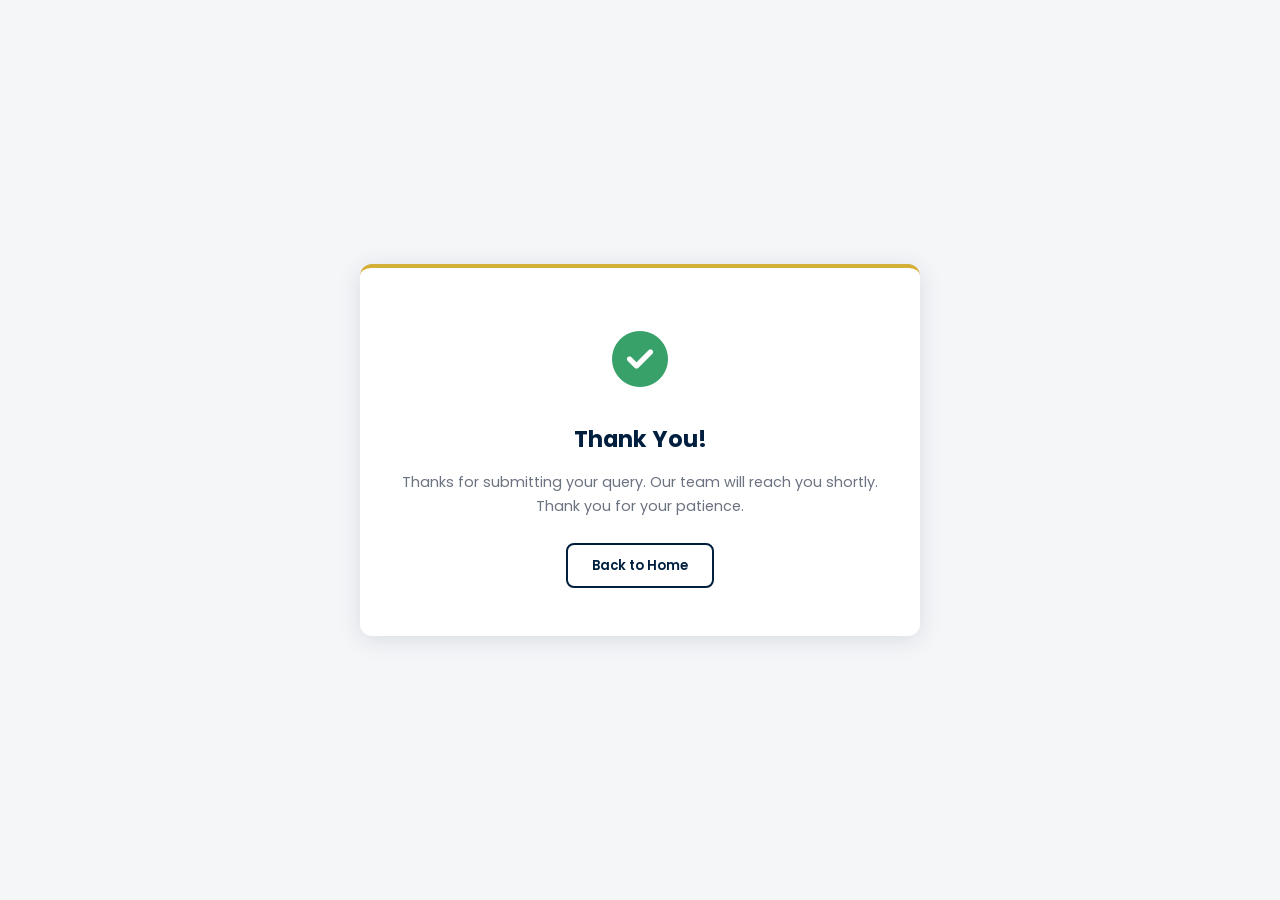
<file: thank-you.html>
<!DOCTYPE html>
<html lang="en">
<head>
  <meta charset="UTF-8">
  <meta name="viewport" content="width=device-width, initial-scale=1.0">
  <title>Thank You | M/S VS Civil & Interiors</title>
  <link rel="preconnect" href="https://fonts.googleapis.com">
  <link rel="preconnect" href="https://fonts.gstatic.com" crossorigin>
  <link href="https://fonts.googleapis.com/css2?family=Poppins:wght@400;600;700&display=swap" rel="stylesheet">
  <link rel="stylesheet" href="https://cdnjs.cloudflare.com/ajax/libs/font-awesome/6.5.1/css/all.min.css">
  <link rel="stylesheet" href="styles.css">
</head>
<body class="thank-you-page">
  <div class="thank-you-wrapper">
    <div class="success-message">
      <div class="success-icon"><i class="fa-solid fa-circle-check"></i></div>
      <h3>Thank You!</h3>
      <p>Thanks for submitting your query. Our team will reach you shortly. Thank you for your patience.</p>
      <a href="index.html" class="submit-another-btn">Back to Home</a>
    </div>
  </div>
</body>
</html>
</file>
<file: styles.css>
/* ===== Variables ===== */
:root {
  --navy: #001F3F;
  --navy-dark: #001428;
  --gold: #D4AF37;
  --gold-dark: #B8860B;
  --white: #FFFFFF;
  --light-gray: #F5F6F8;
  --text-muted: #6B7280;
  --shadow: 0 4px 24px rgba(0, 31, 63, 0.12);
  --radius: 12px;
}

/* ===== Reset & Base ===== */
*, *::before, *::after {
  box-sizing: border-box;
  margin: 0;
  padding: 0;
}

html {
  scroll-behavior: smooth;
}

body {
  font-family: 'Poppins', sans-serif;
  color: #333;
  background: var(--white);
  line-height: 1.6;
}

img {
  max-width: 100%;
  display: block;
}

a {
  color: inherit;
  text-decoration: none;
}

ul {
  list-style: none;
}

/* ===== Header ===== */
.header {
  background: var(--white);
  padding: 24px 40px 0;
  max-width: 1400px;
  margin: 0 auto;
}

.header-top {
  display: grid;
  grid-template-columns: 1fr auto auto;
  align-items: center;
  gap: 24px;
  margin-bottom: 20px;
}

.brand {
  display: flex;
  align-items: center;
  gap: 18px;
}

.logo-wrap {
  width: 80px;
  height: 80px;
  flex-shrink: 0;
  display: flex;
  align-items: center;
  justify-content: center;
  background: #F8F6F1;
  border-radius: 10px;
  padding: 6px;
}

.logo {
  width: 100%;
  height: 100%;
  object-fit: contain;
  object-position: center center;
}

.brand-text {
  display: flex;
  flex-direction: column;
  justify-content: center;
  min-height: 80px;
}

.brand-text h1 {
  font-size: clamp(0.82rem, 1.8vw, 1.1rem);
  font-weight: 800;
  color: var(--navy);
  letter-spacing: 0.4px;
  line-height: 1.25;
  margin: 0;
}

.tagline {
  font-size: 0.78rem;
  color: var(--gold-dark);
  font-weight: 500;
  font-style: italic;
  margin-top: 4px;
  line-height: 1.3;
}

.pillars {
  display: flex;
  gap: 28px;
}

.pillar {
  display: flex;
  flex-direction: column;
  align-items: center;
  gap: 6px;
}

.pillar-icon {
  width: 52px;
  height: 52px;
  border: 2px solid var(--navy);
  border-radius: 50%;
  display: flex;
  align-items: center;
  justify-content: center;
  font-size: 1.2rem;
  color: var(--navy);
}

.pillar span {
  font-size: 0.7rem;
  font-weight: 700;
  color: var(--navy);
  letter-spacing: 1px;
}

.gstin-badge {
  background: var(--navy);
  color: var(--white);
  font-size: 0.7rem;
  font-weight: 600;
  padding: 8px 14px;
  border-radius: 4px;
  white-space: nowrap;
}

.hero-banner {
  border-radius: var(--radius);
  overflow: hidden;
  box-shadow: var(--shadow);
  max-height: 320px;
}

.hero-main-img {
  width: 100%;
  height: 320px;
  object-fit: cover;
}

/* ===== About + Gallery ===== */
.about-gallery {
  padding: 48px 40px;
  max-width: 1400px;
  margin: 0 auto;
}

.about-gallery-inner {
  display: grid;
  grid-template-columns: 340px 1fr;
  gap: 0;
  align-items: start;
}

.about-box {
  background: var(--navy);
  color: var(--white);
  padding: 32px 28px;
  border-radius: var(--radius) 0 0 var(--radius);
  position: relative;
  z-index: 2;
  margin-top: 40px;
  box-shadow: var(--shadow);
}

.about-header {
  display: flex;
  align-items: center;
  gap: 12px;
  margin-bottom: 16px;
}

.about-icon {
  width: 40px;
  height: 40px;
  border: 2px solid var(--gold);
  border-radius: 50%;
  display: flex;
  align-items: center;
  justify-content: center;
  color: var(--gold);
  font-size: 1rem;
}

.about-box h2 {
  font-size: 1.1rem;
  font-weight: 700;
  letter-spacing: 1px;
}

.about-box p {
  font-size: 0.85rem;
  line-height: 1.7;
  color: rgba(255, 255, 255, 0.9);
  margin-bottom: 24px;
}

.value-icons {
  display: flex;
  flex-direction: column;
  gap: 14px;
}

.value-item {
  display: flex;
  align-items: center;
  gap: 12px;
}

.value-circle {
  width: 36px;
  height: 36px;
  border: 2px solid var(--gold);
  border-radius: 50%;
  display: flex;
  align-items: center;
  justify-content: center;
  color: var(--gold);
  font-size: 0.85rem;
  flex-shrink: 0;
}

.value-item span {
  font-size: 0.75rem;
  font-weight: 500;
  color: var(--gold);
}

.gallery {
  margin-left: -20px;
}

.gallery-main {
  width: 100%;
  height: 340px;
  object-fit: cover;
  border-radius: 0 var(--radius) 0 0;
  box-shadow: var(--shadow);
}

.gallery-thumbs {
  display: grid;
  grid-template-columns: repeat(3, 1fr);
  gap: 12px;
  margin-top: 12px;
}

.gallery-thumbs img {
  height: 140px;
  object-fit: cover;
  border-radius: var(--radius);
  box-shadow: var(--shadow);
  transition: transform 0.3s ease;
}

.gallery-thumbs img:hover {
  transform: scale(1.03);
}

/* ===== Services ===== */
.services {
  background: var(--light-gray);
  padding: 56px 40px;
}

.section-title {
  text-align: center;
  font-size: 1.4rem;
  font-weight: 800;
  color: var(--navy);
  letter-spacing: 2px;
  margin-bottom: 36px;
}

.services-grid {
  display: grid;
  grid-template-columns: repeat(4, 1fr);
  gap: 20px;
  max-width: 1400px;
  margin: 0 auto;
}

.service-card {
  border-radius: var(--radius);
  overflow: hidden;
  box-shadow: var(--shadow);
  background: var(--white);
  transition: transform 0.3s ease;
}

.service-card:hover {
  transform: translateY(-4px);
}

.service-header {
  padding: 20px 18px 16px;
  display: flex;
  flex-direction: column;
  align-items: center;
  gap: 10px;
  text-align: center;
}

.service-header i {
  font-size: 1.8rem;
}

.service-header h3 {
  font-size: 0.8rem;
  font-weight: 700;
  letter-spacing: 0.5px;
}

.service-navy .service-header {
  background: var(--navy);
  color: var(--white);
}

.service-gold .service-header {
  background: var(--gold);
  color: var(--navy);
}

.service-card ul {
  padding: 18px 20px 24px;
}

.service-card li {
  font-size: 0.78rem;
  padding: 6px 0;
  border-bottom: 1px solid #eee;
  color: #444;
  position: relative;
  padding-left: 14px;
}

.service-card li::before {
  content: '•';
  position: absolute;
  left: 0;
  color: var(--gold);
  font-weight: bold;
}

.service-card li:last-child {
  border-bottom: none;
}

/* ===== Why Choose Us + Process ===== */
.why-process {
  padding: 56px 40px;
  max-width: 1400px;
  margin: 0 auto;
}

.why-process-inner {
  display: grid;
  grid-template-columns: 280px 1fr;
  gap: 32px;
  align-items: start;
}

.why-box {
  background: var(--navy);
  color: var(--white);
  padding: 32px 28px;
  border-radius: var(--radius);
  box-shadow: var(--shadow);
}

.why-box h2 {
  color: var(--gold);
  font-size: 1rem;
  font-weight: 700;
  letter-spacing: 1px;
  margin-bottom: 20px;
}

.why-box li {
  display: flex;
  align-items: flex-start;
  gap: 10px;
  font-size: 0.82rem;
  padding: 8px 0;
  line-height: 1.5;
}

.why-box li i {
  color: var(--gold);
  margin-top: 3px;
  flex-shrink: 0;
}

.process-area {
  background: var(--white);
  border: 2px solid #E5E7EB;
  border-radius: var(--radius);
  padding: 32px 24px;
}

.process-title {
  text-align: center;
  font-size: 1rem;
  font-weight: 700;
  color: var(--navy);
  letter-spacing: 1px;
  margin-bottom: 28px;
}

.process-steps {
  display: flex;
  align-items: flex-start;
  justify-content: center;
  flex-wrap: wrap;
  gap: 8px;
}

.step {
  text-align: center;
  width: 130px;
  position: relative;
}

.step-number {
  width: 22px;
  height: 22px;
  background: var(--gold);
  color: var(--navy);
  border-radius: 50%;
  font-size: 0.7rem;
  font-weight: 700;
  display: flex;
  align-items: center;
  justify-content: center;
  margin: 0 auto 8px;
}

.step-icon {
  width: 56px;
  height: 56px;
  border: 2px solid var(--navy);
  border-radius: 50%;
  display: flex;
  align-items: center;
  justify-content: center;
  margin: 0 auto 10px;
  font-size: 1.2rem;
  color: var(--navy);
}

.step h4 {
  font-size: 0.68rem;
  font-weight: 700;
  color: var(--navy);
  letter-spacing: 0.5px;
  margin-bottom: 4px;
}

.step p {
  font-size: 0.68rem;
  color: var(--text-muted);
  line-height: 1.4;
}

.step-arrow {
  color: var(--gold);
  font-size: 1rem;
  padding-top: 48px;
}

/* ===== Query Form ===== */
.query-section {
  background: var(--light-gray);
  padding: 56px 40px;
}

.query-inner {
  max-width: 760px;
  margin: 0 auto;
}

.query-header {
  text-align: center;
  margin-bottom: 32px;
}

.query-header p {
  font-size: 0.9rem;
  color: var(--text-muted);
  margin-top: 8px;
}

.query-form {
  background: var(--white);
  padding: 36px;
  border-radius: var(--radius);
  box-shadow: var(--shadow);
}

.form-row {
  display: grid;
  grid-template-columns: 1fr 1fr;
  gap: 20px;
}

.form-group {
  margin-bottom: 20px;
}

.form-group label {
  display: block;
  font-size: 0.82rem;
  font-weight: 600;
  color: var(--navy);
  margin-bottom: 6px;
}

.form-group label span {
  color: #E53E3E;
}

.form-group input,
.form-group select,
.form-group textarea {
  width: 100%;
  padding: 12px 14px;
  border: 1.5px solid #D1D5DB;
  border-radius: 8px;
  font-family: 'Poppins', sans-serif;
  font-size: 0.85rem;
  color: #333;
  background: var(--white);
  transition: border-color 0.2s ease, box-shadow 0.2s ease;
}

.form-group input:focus,
.form-group select:focus,
.form-group textarea:focus {
  outline: none;
  border-color: var(--gold);
  box-shadow: 0 0 0 3px rgba(212, 175, 55, 0.2);
}

.form-group input.error,
.form-group select.error,
.form-group textarea.error {
  border-color: #E53E3E;
}

.form-group textarea {
  resize: vertical;
  min-height: 120px;
}

.submit-btn {
  display: flex;
  align-items: center;
  justify-content: center;
  gap: 10px;
  width: 100%;
  padding: 14px 24px;
  background: var(--navy);
  color: var(--white);
  border: none;
  border-radius: 8px;
  font-family: 'Poppins', sans-serif;
  font-size: 0.9rem;
  font-weight: 600;
  cursor: pointer;
  transition: background 0.2s ease, transform 0.2s ease;
}

.submit-btn:hover:not(:disabled) {
  background: var(--navy-dark);
  transform: translateY(-1px);
}

.submit-btn:disabled {
  opacity: 0.7;
  cursor: not-allowed;
}

.success-message {
  background: var(--white);
  padding: 48px 36px;
  border-radius: var(--radius);
  box-shadow: var(--shadow);
  text-align: center;
  border-top: 4px solid var(--gold);
}

.success-icon {
  font-size: 3.5rem;
  color: #38A169;
  margin-bottom: 16px;
}

.success-message h3 {
  font-size: 1.4rem;
  font-weight: 700;
  color: var(--navy);
  margin-bottom: 12px;
}

.success-message p {
  font-size: 0.9rem;
  color: var(--text-muted);
  line-height: 1.7;
  max-width: 480px;
  margin: 0 auto 24px;
}

.submit-another-btn {
  padding: 10px 24px;
  background: transparent;
  color: var(--navy);
  border: 2px solid var(--navy);
  border-radius: 8px;
  font-family: 'Poppins', sans-serif;
  font-size: 0.82rem;
  font-weight: 600;
  cursor: pointer;
  transition: background 0.2s ease, color 0.2s ease;
}

.submit-another-btn:hover {
  background: var(--navy);
  color: var(--white);
}

.error-toast {
  background: #FED7D7;
  color: #C53030;
  padding: 12px 16px;
  border-radius: 8px;
  font-size: 0.82rem;
  margin-bottom: 16px;
  text-align: center;
}

.thank-you-page {
  min-height: 100vh;
  display: flex;
  align-items: center;
  justify-content: center;
  background: var(--light-gray);
  padding: 40px 20px;
}

.thank-you-wrapper {
  max-width: 560px;
  width: 100%;
}

.thank-you-wrapper .submit-another-btn {
  display: inline-block;
  text-decoration: none;
}

/* ===== Footer ===== */
.footer {
  background: var(--navy-dark);
  padding: 40px 40px 0;
}

.footer-inner {
  max-width: 1400px;
  margin: 0 auto;
  display: grid;
  grid-template-columns: 1fr 1.4fr 1fr;
  align-items: center;
  gap: 24px;
  padding-bottom: 32px;
}

.cta-box {
  display: flex;
  align-items: center;
  gap: 16px;
  background: var(--navy);
  padding: 20px 24px;
  border-radius: var(--radius);
  border-left: 4px solid var(--gold);
}

.cta-box i {
  font-size: 2rem;
  color: var(--gold);
}

.cta-box p {
  font-size: 0.85rem;
  font-weight: 700;
  color: var(--white);
  letter-spacing: 0.5px;
  line-height: 1.4;
}

.contact-pill {
  background: var(--white);
  border-radius: 50px;
  padding: 20px 32px;
  display: flex;
  flex-direction: column;
  gap: 10px;
  box-shadow: var(--shadow);
}

.contact-item {
  display: flex;
  align-items: center;
  gap: 12px;
  font-size: 0.82rem;
  color: var(--navy);
}

.contact-item i {
  color: var(--gold);
  width: 18px;
  text-align: center;
}

.contact-item a:hover {
  color: var(--gold-dark);
  text-decoration: underline;
}

.footer-tagline {
  font-family: 'Great Vibes', cursive;
  font-size: clamp(1.2rem, 2.5vw, 1.8rem);
  color: var(--gold);
  text-align: right;
  line-height: 1.3;
}

.footer-bottom {
  border-top: 1px solid rgba(255, 255, 255, 0.1);
  text-align: center;
  padding: 16px;
}

.footer-bottom p {
  font-size: 0.75rem;
  color: rgba(255, 255, 255, 0.5);
}

/* ===== Responsive ===== */
@media (max-width: 1100px) {
  .services-grid {
    grid-template-columns: repeat(2, 1fr);
  }

  .header-top {
    grid-template-columns: 1fr;
    text-align: center;
  }

  .brand {
    justify-content: center;
  }

  .pillars {
    justify-content: center;
  }

  .gstin-badge {
    justify-self: center;
  }
}

@media (max-width: 900px) {
  .about-gallery-inner {
    grid-template-columns: 1fr;
  }

  .about-box {
    margin-top: 0;
    border-radius: var(--radius);
  }

  .gallery {
    margin-left: 0;
    margin-top: 20px;
  }

  .gallery-main {
    border-radius: var(--radius);
  }

  .why-process-inner {
    grid-template-columns: 1fr;
  }

  .footer-inner {
    grid-template-columns: 1fr;
    text-align: center;
  }

  .cta-box {
    justify-content: center;
  }

  .footer-tagline {
    text-align: center;
  }

  .step-arrow {
    display: none;
  }

  .process-steps {
    display: grid;
    grid-template-columns: repeat(auto-fit, minmax(120px, 1fr));
    gap: 20px;
  }
}

@media (max-width: 600px) {
  .header,
  .about-gallery,
  .services,
  .why-process,
  .query-section,
  .footer {
    padding-left: 20px;
    padding-right: 20px;
  }

  .form-row {
    grid-template-columns: 1fr;
    gap: 0;
  }

  .query-form {
    padding: 24px 20px;
  }

  .services-grid {
    grid-template-columns: 1fr;
  }

  .pillars {
    gap: 16px;
  }

  .pillar-icon {
    width: 44px;
    height: 44px;
    font-size: 1rem;
  }

  .gallery-thumbs img {
    height: 100px;
  }
}
</file>
